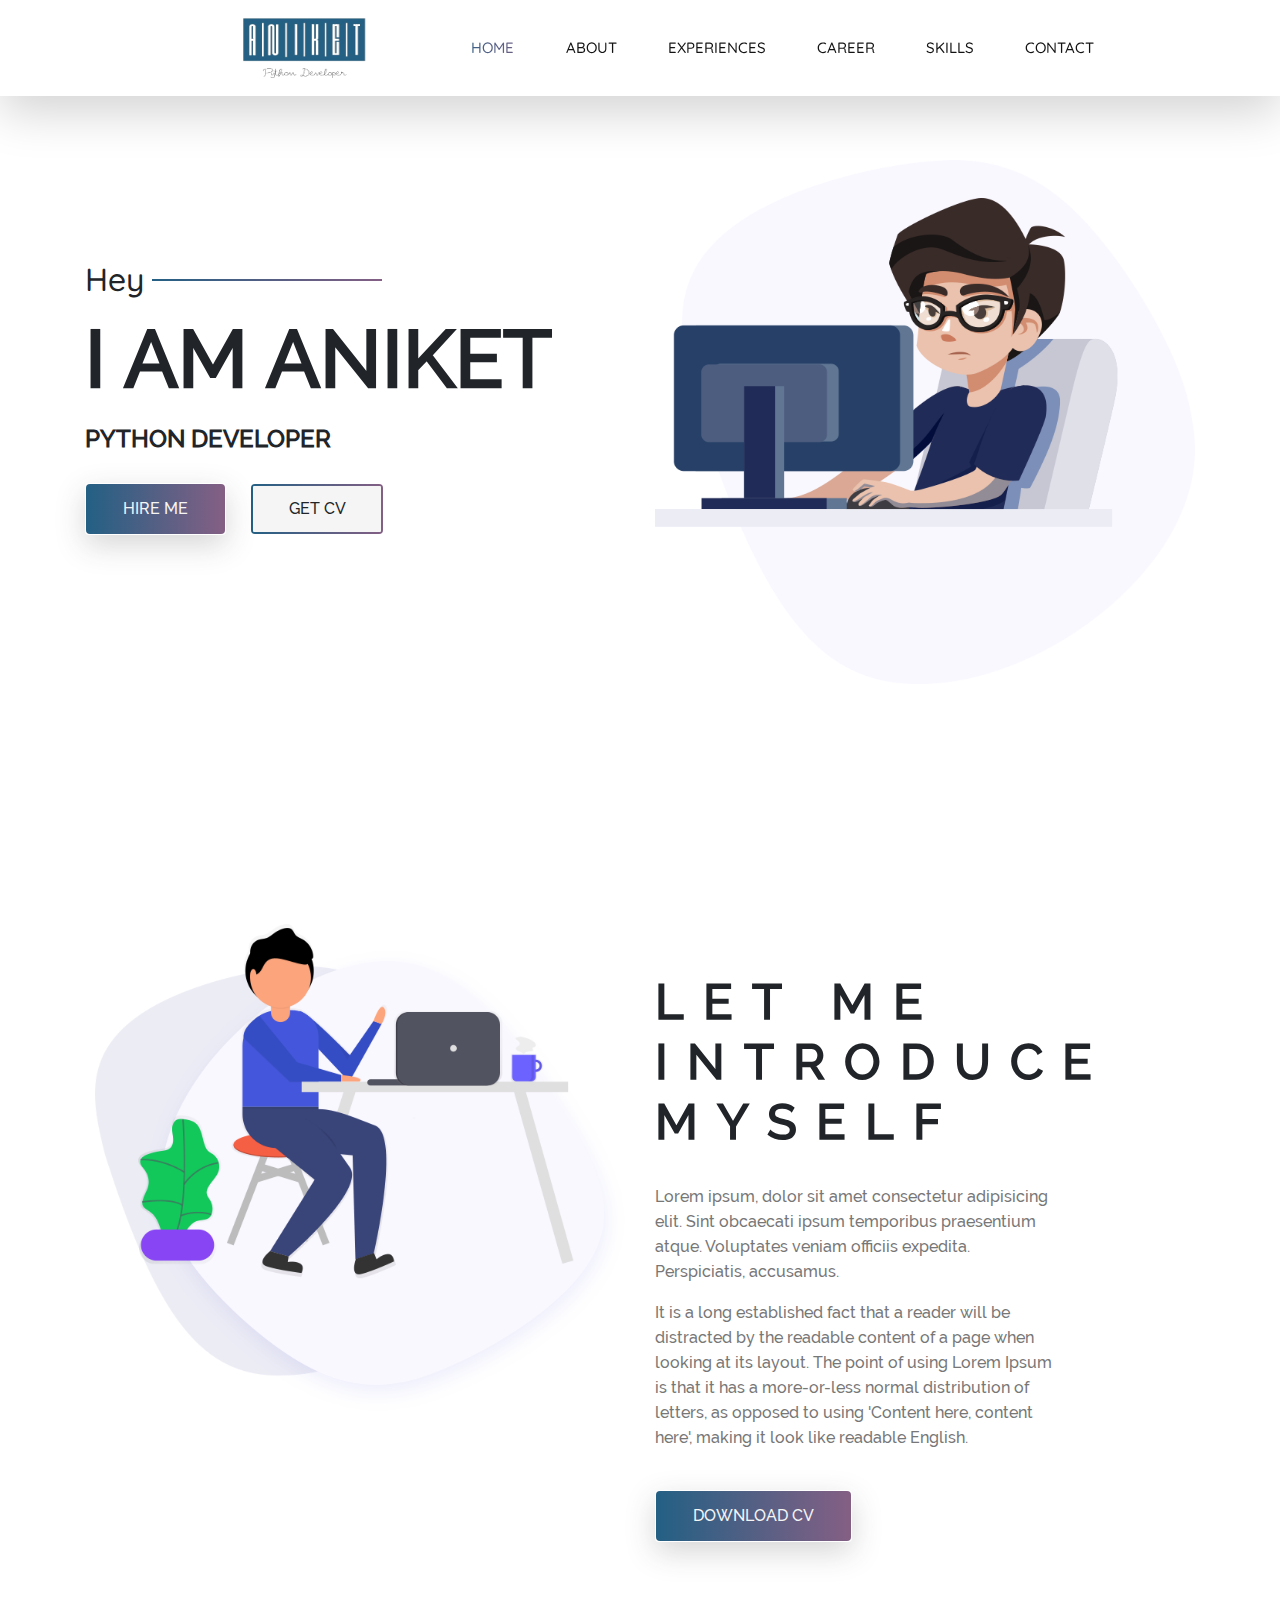
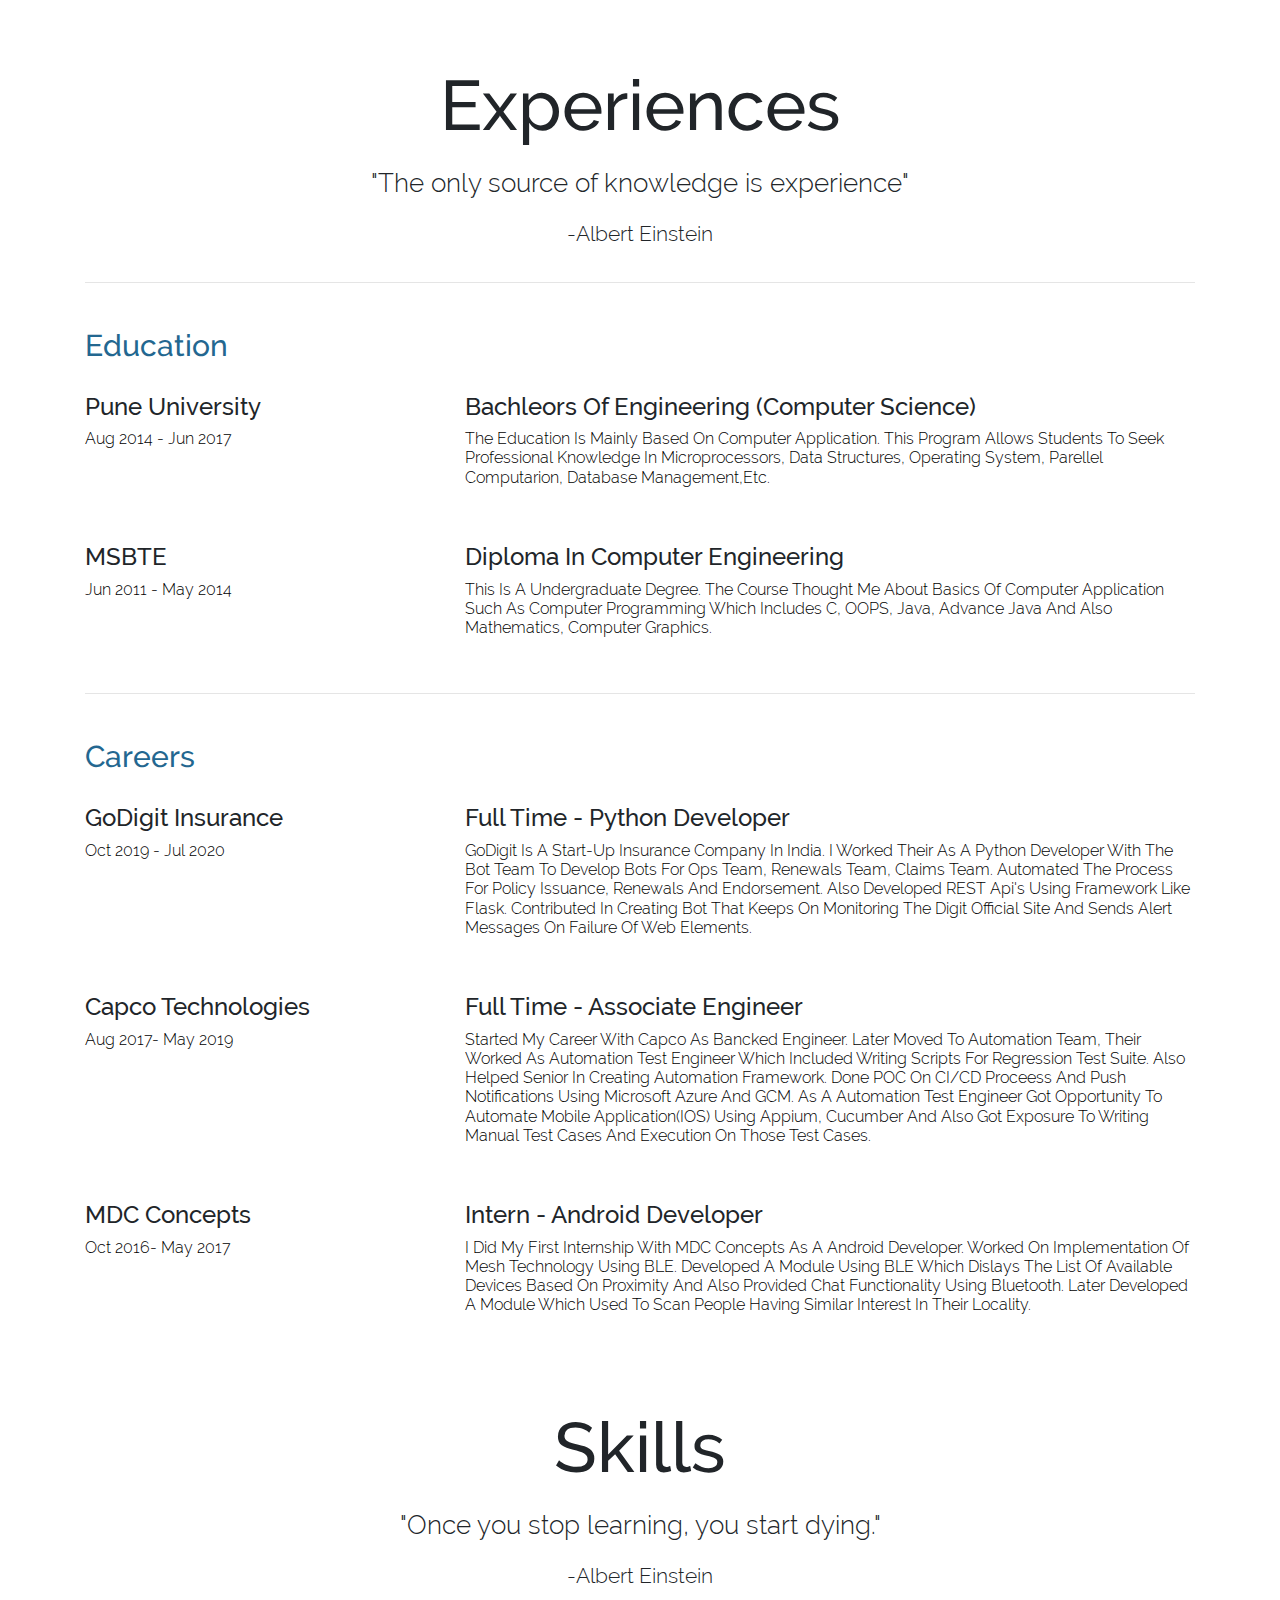
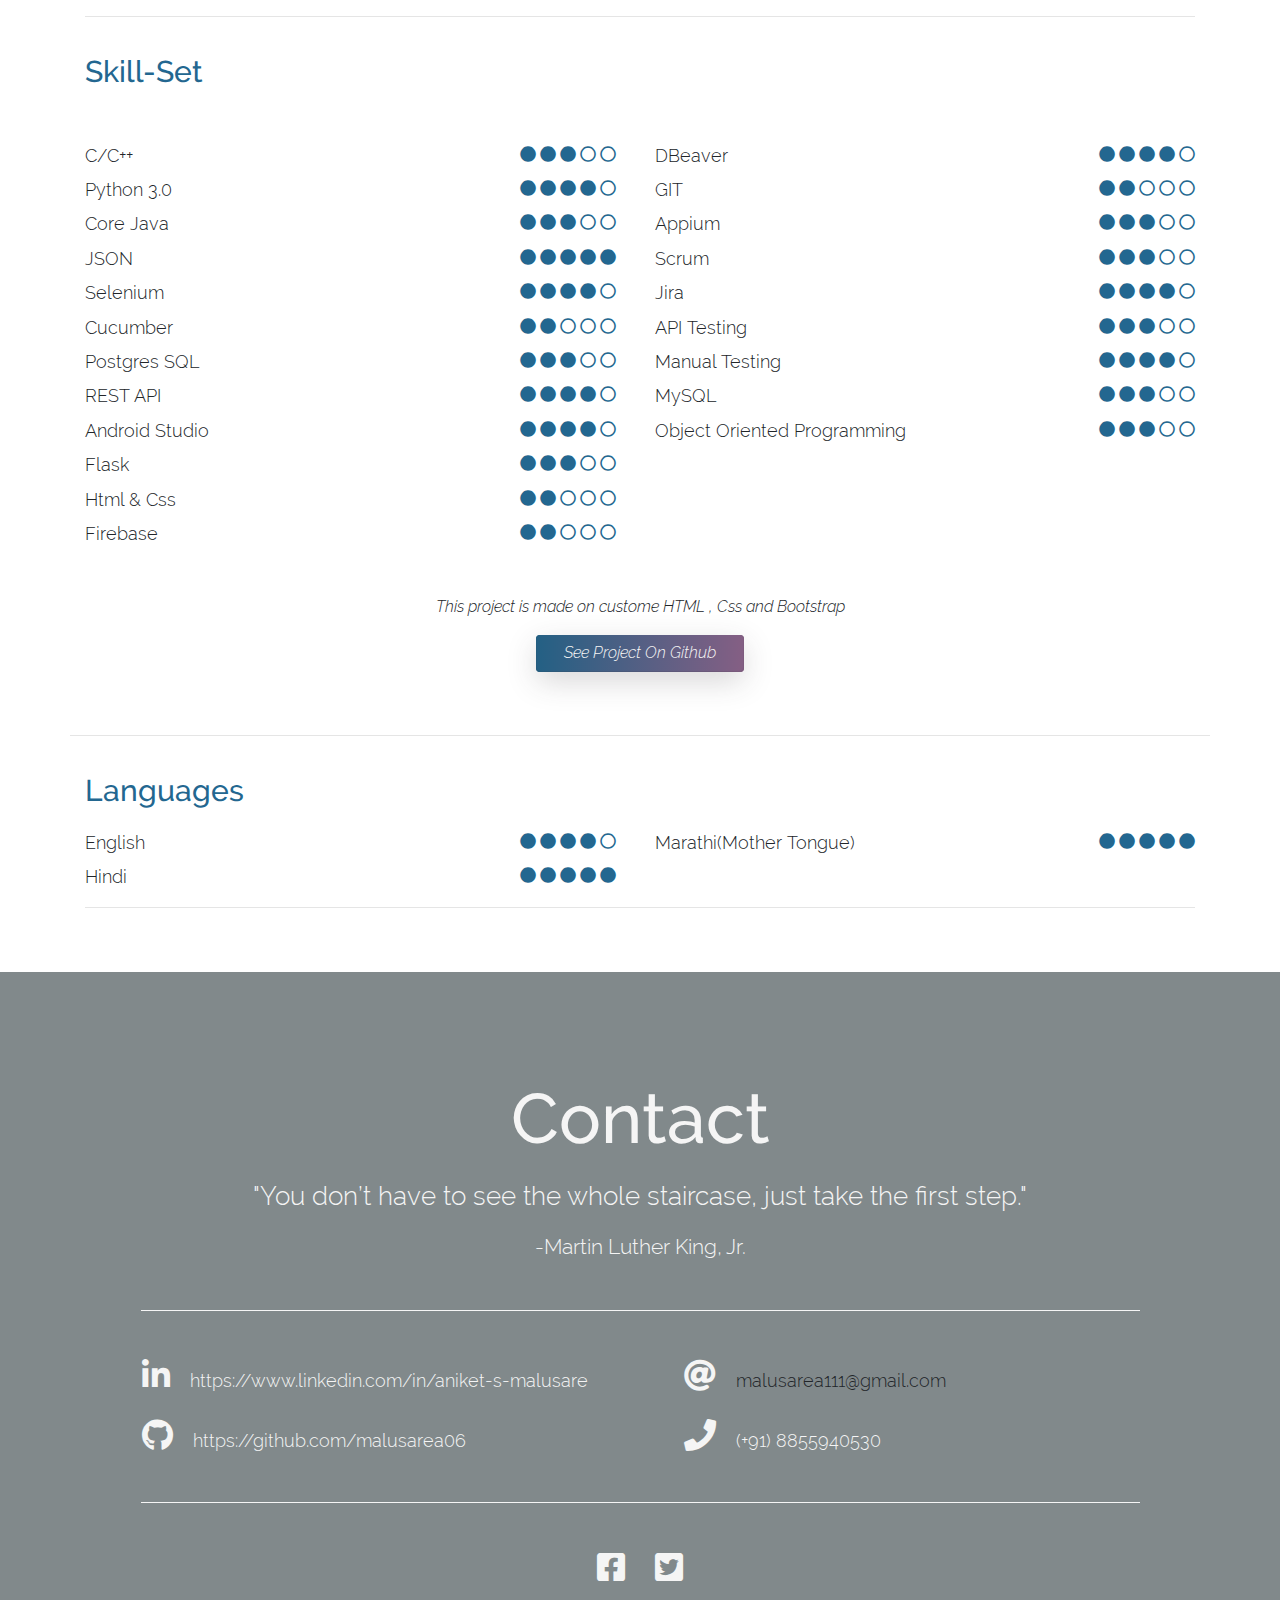
<file: index.html>
<!DOCTYPE html>
<html lang="en">
 
<head>


  <meta charset="UTF-8">
  <meta name="viewport" content="width=device-width, initial-scale=1.0">
  <title>Learning Portfolio</title>

  <!-- Bootstrap css file-->
  <link rel="stylesheet" href="./css/bootstrap.min.css">

  <!-- Font awesome icons -->
  <link rel="stylesheet" href="./css/all.min.css">

  <!-- custom css file-->
  <link rel="stylesheet" href="./css/style.css">
</head>

<body>

  <!-- =============Header Section===================== -->
  <header class="header_area shadow-lg">
    <div class="main-menu">
      <nav class="navbar navbar-expand-lg navbar-light">
        <a class="navbar-brand" href="#"><img src="./img/logo.png" alt="mylogo" class="mylogo"></a>
        <button class="navbar-toggler" type="button" data-toggle="collapse" data-target="#navbarNav"
          aria-controls="navbarNav" aria-expanded="false" aria-label="Toggle navigation">
          <span class="navbar-toggler-icon"></span>
        </button>
        <div class="collapse navbar-collapse" id="navbarNav">
          <div class="mr-auto"></div>
          <ul class="navbar-nav">
            <li class="nav-item active">
              <a class="nav-link" href="#">Home <span class="sr-only">(current)</span></a>
            </li>
            <li class="nav-item">
              <a class="nav-link" href="#about-id">About</a>
            </li>
            <li class="nav-item">
              <a class="nav-link" href="#exp-id">Experiences</a>
            </li>
            <li class="nav-item">
              <a class="nav-link" href="#carrers">Career</a>
            </li>
            <li class="nav-item">
              <a class="nav-link" href="#skills">Skills</a>
            </li>
            <li class="nav-item">
              <a class="nav-link" href="#contact">Contact</a>
            </li>
            
          </ul>
        </div>
      </nav>
    </div>
  </header>
  <!-- =============End of Header====================== -->

  <!-- ===========Start Main Area================== -->

  <main class="site-main">
    <!-- ================Start Banner Section==================== -->
    <section class="site-banner">
      <div class="container">
        <div class="row">
          <div class="col-lg-6 col-md-12 site-title">
            <h3 class="title-text">Hey</h3>
            <h1 class="title-text text-uppercase">I am Aniket</h1>
            <h4 class="title-text text-uppercase">Python Developer</h4>
            <div class="site-buttons">
              <div class="d-flex flex-row flex-wrap">
                <button type="button"  class="btn button primary-button mr-4 text-uppercase">
                  hire me
                </button>
                <button type="button" onclick="window.open('mycv.pdf')" class="btn button secondary-button text-uppercase">
                  get cv
                </button>
              </div>
            </div>
          </div>
          <div class="col-lg-6 col-md-12 banner-image pt-5">
            <img src="./img/banner/banner-image.png" alt="banner-img" class="img-fluid">
          </div>
        </div>
      </div>

    </section>
    <!-- ================End Banner Section==================== -->


    <!-- ==============Start about area================== -->
    <section class="about-area" id="about-id">
      <div class="container-fluid">
        <div class="row">
          <div class="col-lg-6 col-md-12">
            <div class="about-image">
              <img src="./img/about-us.png" alt="About us" class="img-fluid">
            </div>
          </div>
          <div class="col-lg-6 col-md-12 about-title">
            <h2 class="text-uppercase pt-5">
              <span>Let me</span>
              <span>introduce</span>
              <span>myself</span>
            </h2>
            <div class="paragraph py-4 w-75">
              <p class="para">
                Lorem ipsum, dolor sit amet consectetur adipisicing elit. Sint obcaecati ipsum temporibus praesentium
                atque. Voluptates veniam officiis expedita. Perspiciatis, accusamus.
              </p>
              <p class="para">
                It is a long established fact that a reader will be distracted by the readable content of a page
                when looking at its layout. The point of using Lorem Ipsum is that it has a more-or-less normal
                distribution of letters, as opposed to using 'Content here, content here', making it look like readable
                English.
              </p>
            </div>
            <button type="button" class="btn button primary-button text-uppercase" onclick="window.open('mycv.pdf')">Download cv</button>
          </div>
        </div>

      </div>
    </section>

    <!-- ==============End about area================== -->


    <!-- ===========Start expirience area=========== -->
    <section class="experience-area" id="exp-id">
          <div class="container">
      <h2 class="text-center title-spec">Experiences</h2>
      <p class="text-center w-75 mx-auto mt-4 short-text">"The only source of knowledge is experience"</p>
      <p class="text-center w-25 mx-auto author-text">-Albert Einstein</p>
      <div class="row">
        <div class="col-sm-4"></div>
        <div class="col-sm-8"></div>
      </div>
    </div>

        <div class="container education" id="education">
          <hr class="exp-line w-100">
          <div class="row mt-5">
            <div class="col-sm-4">
              <h2 class="text-left head-text">Education</h2>
            </div>
          </div>
          
          <div class="row mt-4 education-back">
            <div class="col-sm-4">
              <h2 class="text-left text-capitalize edu-text">Pune University</h2>
              <h1 class="text-left time-span">Aug 2014 - Jun 2017</h1>
            </div>
            <div class="col-sm-8">
              <h2 class="text-left text-capitalize edu-text">Bachleors Of Engineering (Computer Science)</h2>
              <h1 class="text-left text-capitalize exp-info">
                the education is mainly based on computer application. This program allows students to seek professional 
                knowledge in microprocessors, data structures, operating system, parellel computarion,
                database management,etc.
              </h1>
            </div>
          </div>

          <div class="row mt-5">
            <div class="col-sm-4">
              <h2 class="text-left text-uppercase edu-text">msbte</h2>
              <h1 class="text-left time-span">Jun 2011 - May 2014</h1>
            </div>
            <div class="col-sm-8">
              <h2 class="text-left text-capitalize edu-text">diploma in computer Engineering</h2>
              <h1 class="text-left text-capitalize exp-info"> This is a undergraduate degree. The course thought me about basics of computer application such as
                computer programming which includes C, OOPS, Java, Advance java and also mathematics, computer graphics.</h1>
            </div>
          </div>
        </div>
        <!-- =======End of Education -->

        <!-- Start of Career -->
        <div class="container mt-5 career-title" id="carrers">
          <hr class="exp-line w-100">
          <div class="row mt-5">
            <div class="col-sm-4">
              <h2 class="text-left head-text">Careers</h2>
            </div>
          </div>
        

          <!-- Go Dgiti insurance -->
          <div class="row mt-4">
            <div class="col-sm-4">
              <h2 class="text-left text-capitalize edu-text">GoDigit Insurance</h2>
              <h1 class="text-left text-capitalize exp-info">Oct 2019 - Jul 2020</h1>
            </div>
            <div class="col-sm-8">
              <h2 class="text-left text-capitalize edu-text">Full Time - Python Developer</h2>
              <h1 class="text-left text-capitalize exp-info">GoDigit is a start-up insurance company in India. I worked their as a python Developer
                with the bot team to develop bots for ops team, renewals team, claims team. Automated the process for 
                policy issuance, renewals and endorsement. Also developed REST api's using framework like flask. Contributed in creating 
                bot that keeps on monitoring the digit official site and sends alert messages on failure of web elements. 
              </h1>
            </div>
          </div>

          <!-- Capco Technologies -->
          <div class="row mt-5">
            <div class="col-sm-4">
              <h2 class="text-left text-capitalize edu-text">Capco Technologies</h2>
              <h1 class="text-left text-capitalize exp-info">Aug 2017- May 2019</h1>
            </div>
            <div class="col-sm-8">
              <h2 class="text-left text-capitalize edu-text">Full Time - Associate Engineer</h2>
              <h1 class="text-left text-capitalize exp-info">Started my career with capco as bancked engineer. Later moved to automation team, their worked as
                automation test engineer which included writing scripts for regression test suite. Also helped senior in creating automation framework. 
                Done POC on CI/CD proceess and Push notifications using Microsoft azure and GCM. As a automation test engineer got opportunity to
                automate mobile application(iOS) using appium, cucumber and also got exposure to writing manual test cases and execution on those test cases.  
              </h1>
            </div>
          </div>
          <!-- MDC Concepts -->
          <div class="row mt-5">
            <div class="col-sm-4">
              <h2 class="text-left text-capitalize edu-text">MDC Concepts</h2>
              <h1 class="text-left text-capitalize exp-info">Oct 2016- May 2017</h1>
            </div>
            <div class="col-sm-8">
              <h2 class="text-left text-capitalize edu-text">Intern - Android Developer</h2>
              <h1 class="text-left text-capitalize exp-info">I did my first internship with MDC concepts as a android developer.
                Worked on implementation of mesh technology using BLE. Developed a module using BLE which dislays the list of
                available devices based on proximity and also provided chat functionality using bluetooth. Later developed a module which
                used to scan people having similar interest in their locality.  
              </h1>
            </div>
          </div>



          <!-- End of Carrer -->
        </div>
        
      </section>
  
    
      <!-- Skills area started -->
      <section class="skills-sec" id="skills">
        <div class="container ">
          <h2 class="text-center title-spec">Skills</h2>
          <p class="text-center w-75 mx-auto mt-4 short-text">"Once you stop learning, you start dying."</p>
          <p class="text-center w-25 mx-auto author-text">-Albert Einstein</p>
        </div>

        <div class="container skill-set">
          <hr class="exp-line mt-4">
          <div class="row">
            <div class="col-sm-6">
              <h2 class="text-capitalize text-left mt-4 head-text">Skill-Set</h2>
            </div>
            
          </div>

          <div class="row mt-5  ">
            <div class="col-sm-6 pr-4 skill-row">
              <span class=" text-left text-capitalize skill-text">C/C++</span>
              <span class=" float-right icon">
                <i class="fas fa-circle" style="color: #236790" ></i>
                <i class="fas fa-circle" style="color: #236790" ></i>
                <i class="fas fa-circle" style="color: #236790" ></i>
                <i class="far fa-circle" style="color: #236790"></i>
                <i class="far fa-circle" style="color: #236790"></i>
              </span>
              </div>
            <div class="col-sm-6 skill-row">
              <span class=" text-left text-capitalize skill-text">DBeaver</span>
              <span class=" float-right icon">
                <i class="fas fa-circle" style="color: #236790" ></i>
                <i class="fas fa-circle" style="color: #236790" ></i>
                <i class="fas fa-circle" style="color: #236790" ></i>
                <i class="fas fa-circle" style="color: #236790"></i>
                <i class="far fa-circle" style="color: #236790"></i>
              </span>
              </div>
            </div>



            <div class="row mt-2  ">
              <div class="col-sm-6 pr-4 skill-row">
                <span class=" text-left text-capitalize skill-text">Python 3.0</span>
                <span class=" float-right icon">
                  <i class="fas fa-circle" style="color: #236790" ></i>
                  <i class="fas fa-circle" style="color: #236790" ></i>
                  <i class="fas fa-circle" style="color: #236790" ></i>
                  <i class="fas fa-circle" style="color: #236790"></i>
                  <i class="far fa-circle" style="color: #236790"></i>
                </span>
                </div>

                <div class="col-sm-6  skill-row">
                  <span class=" text-left text-capitalize skill-text">GIT</span>
                  <span class=" float-right icon">
                    <i class="fas fa-circle" style="color: #236790" ></i>
                    <i class="fas fa-circle" style="color: #236790" ></i>
                    <i class="far fa-circle" style="color: #236790" ></i>
                    <i class="far fa-circle" style="color: #236790"></i>
                    <i class="far fa-circle" style="color: #236790"></i>
                  </span>
                  </div>
              </div>



                 

            <div class="row mt-2  ">
              <div class="col-sm-6 pr-4 skill-row">
                <span class=" text-left text-capitalize skill-text">Core Java</span>
                <span class=" float-right icon">
                  <i class="fas fa-circle" style="color: #236790" ></i>
                  <i class="fas fa-circle" style="color: #236790" ></i>
                  <i class="fas fa-circle" style="color: #236790" ></i>
                  <i class="far fa-circle" style="color: #236790"></i>
                  <i class="far fa-circle" style="color: #236790"></i>
                </span>
                </div>

                <div class="col-sm-6  skill-row">
                  <span class=" text-left text-capitalize skill-text">Appium</span>
                  <span class=" float-right icon">
                    <i class="fas fa-circle" style="color: #236790" ></i>
                    <i class="fas fa-circle" style="color: #236790" ></i>
                    <i class="fas fa-circle" style="color: #236790" ></i>
                    <i class="far fa-circle" style="color: #236790"></i>
                    <i class="far fa-circle" style="color: #236790"></i>
                  </span>
                  </div>
              </div>


              <div class="row mt-2  ">
                <div class="col-sm-6 pr-4 skill-row">
                  <span class=" text-left text-capitalize skill-text">JSON</span>
                  <span class=" float-right icon">
                    <i class="fas fa-circle" style="color: #236790" ></i>
                    <i class="fas fa-circle" style="color: #236790" ></i>
                    <i class="fas fa-circle" style="color: #236790" ></i>
                    <i class="fas fa-circle" style="color: #236790"></i>
                    <i class="fas fa-circle" style="color: #236790"></i>
                  </span>
                  </div>

                  <div class="col-sm-6  skill-row">
                    <span class=" text-left text-capitalize skill-text">Scrum</span>
                    <span class=" float-right icon">
                      <i class="fas fa-circle" style="color: #236790" ></i>
                      <i class="fas fa-circle" style="color: #236790" ></i>
                      <i class="fas fa-circle" style="color: #236790" ></i>
                      <i class="far fa-circle" style="color: #236790"></i>
                      <i class="far fa-circle" style="color: #236790"></i>
                    </span>
                    </div>
                </div>

              <div class="row mt-2  ">
                <div class="col-sm-6 pr-4 skill-row">
                  <span class=" text-left text-capitalize skill-text">Selenium</span>
                  <span class=" float-right icon">
                    <i class="fas fa-circle" style="color: #236790" ></i>
                    <i class="fas fa-circle" style="color: #236790" ></i>
                    <i class="fas fa-circle" style="color: #236790" ></i>
                    <i class="fas fa-circle" style="color: #236790"></i>
                    <i class="far fa-circle" style="color: #236790"></i>
                  </span>
                  </div>

                  <div class="col-sm-6  skill-row">
                    <span class=" text-left text-capitalize skill-text">Jira</span>
                    <span class=" float-right icon">
                      <i class="fas fa-circle" style="color: #236790" ></i>
                      <i class="fas fa-circle" style="color: #236790" ></i>
                      <i class="fas fa-circle" style="color: #236790" ></i>
                      <i class="fas fa-circle" style="color: #236790"></i>
                      <i class="far fa-circle" style="color: #236790"></i>
                    </span>
                    </div>
                </div>

                <div class="row mt-2  ">
                  <div class="col-sm-6 pr-4 skill-row">
                    <span class=" text-left text-capitalize skill-text">Cucumber</span>
                    <span class=" float-right icon">
                      <i class="fas fa-circle" style="color: #236790" ></i>
                      <i class="fas fa-circle" style="color: #236790" ></i>
                      <i class="far fa-circle" style="color: #236790" ></i>
                      <i class="far fa-circle" style="color: #236790"></i>
                      <i class="far fa-circle" style="color: #236790"></i>
                    </span>
                    </div>

                    <div class="col-sm-6  skill-row">
                      <span class=" text-left text-capitalize skill-text">API Testing</span>
                      <span class=" float-right icon">
                        <i class="fas fa-circle" style="color: #236790" ></i>
                        <i class="fas fa-circle" style="color: #236790" ></i>
                        <i class="fas fa-circle" style="color: #236790" ></i>
                        <i class="far fa-circle" style="color: #236790"></i>
                        <i class="far fa-circle" style="color: #236790"></i>
                      </span>
                      </div>
                  </div>

                  <div class="row mt-2  ">
                    <div class="col-sm-6 pr-4 skill-row">
                      <span class=" text-left text-capitalize skill-text">Postgres SQL</span>
                      <span class=" float-right icon">
                        <i class="fas fa-circle" style="color: #236790" ></i>
                        <i class="fas fa-circle" style="color: #236790" ></i>
                        <i class="fas fa-circle" style="color: #236790" ></i>
                        <i class="far fa-circle" style="color: #236790"></i>
                        <i class="far fa-circle" style="color: #236790"></i>
                      </span>
                      </div>

                      <div class="col-sm-6  skill-row">
                        <span class=" text-left text-capitalize skill-text">Manual Testing</span>
                        <span class=" float-right icon">
                          <i class="fas fa-circle" style="color: #236790" ></i>
                          <i class="fas fa-circle" style="color: #236790" ></i>
                          <i class="fas fa-circle" style="color: #236790" ></i>
                          <i class="fas fa-circle" style="color: #236790"></i>
                          <i class="far fa-circle" style="color: #236790"></i>
                        </span>
                        </div>
                    </div>


                    <div class="row mt-2  ">
                      <div class="col-sm-6 pr-4 skill-row">
                        <span class=" text-left text-capitalize skill-text">REST API</span>
                        <span class=" float-right icon">
                          <i class="fas fa-circle" style="color: #236790" ></i>
                          <i class="fas fa-circle" style="color: #236790" ></i>
                          <i class="fas fa-circle" style="color: #236790" ></i>
                          <i class="fas fa-circle" style="color: #236790"></i>
                          <i class="far fa-circle" style="color: #236790"></i>
                        </span>
                        </div>

                        <div class="col-sm-6  skill-row">
                          <span class=" text-left text-capitalize skill-text">MySQL</span>
                          <span class=" float-right icon">
                            <i class="fas fa-circle" style="color: #236790" ></i>
                            <i class="fas fa-circle" style="color: #236790" ></i>
                            <i class="fas fa-circle" style="color: #236790" ></i>
                            <i class="far fa-circle" style="color: #236790"></i>
                            <i class="far fa-circle" style="color: #236790"></i>
                          </span>
                          </div>
                      </div>

                      <div class="row mt-2  ">
                        <div class="col-sm-6 pr-4 skill-row">
                          <span class=" text-left text-capitalize skill-text">Android Studio</span>
                          <span class=" float-right icon">
                            <i class="fas fa-circle" style="color: #236790" ></i>
                            <i class="fas fa-circle" style="color: #236790" ></i>
                            <i class="fas fa-circle" style="color: #236790" ></i>
                            <i class="fas fa-circle" style="color: #236790"></i>
                            <i class="far fa-circle" style="color: #236790"></i>
                          </span>
                          </div>

                          <div class="col-sm-6  skill-row">
                            <span class=" text-left text-capitalize skill-text">Object Oriented Programming</span>
                            <span class=" float-right icon">
                              <i class="fas fa-circle" style="color: #236790" ></i>
                              <i class="fas fa-circle" style="color: #236790" ></i>
                              <i class="fas fa-circle" style="color: #236790" ></i>
                              <i class="far fa-circle" style="color: #236790"></i>
                              <i class="far fa-circle" style="color: #236790"></i>
                            </span>
                            </div>
                        </div>

                        <div class="row mt-2  ">
                          <div class="col-sm-6 pr-4 skill-row">
                            <span class=" text-left text-capitalize skill-text">Flask</span>
                            <span class=" float-right icon">
                              <i class="fas fa-circle" style="color: #236790" ></i>
                              <i class="fas fa-circle" style="color: #236790" ></i>
                              <i class="fas fa-circle" style="color: #236790" ></i>
                              <i class="far fa-circle" style="color: #236790"></i>
                              <i class="far fa-circle" style="color: #236790"></i>
                            </span>
                            </div>
                          </div>

                      <div class="row mt-2  ">
                        <div class="col-sm-6 pr-4 skill-row">
                          <span class=" text-left text-capitalize skill-text">Html & Css</span>
                          <span class=" float-right icon">
                            <i class="fas fa-circle" style="color: #236790" ></i>
                            <i class="fas fa-circle" style="color: #236790" ></i>
                            <i class="far fa-circle" style="color: #236790" ></i>
                            <i class="far fa-circle" style="color: #236790"></i>
                            <i class="far fa-circle" style="color: #236790"></i>
                          </span>
                          </div>
                        </div>
                      
                        <div class="row mt-2  ">
                          <div class="col-sm-6 pr-4 skill-row">
                            <span class=" text-left text-capitalize skill-text">Firebase</span>
                            <span class=" float-right icon">
                              <i class="fas fa-circle" style="color: #236790" ></i>
                              <i class="fas fa-circle" style="color: #236790" ></i>
                              <i class="far fa-circle" style="color: #236790" ></i>
                              <i class="far fa-circle" style="color: #236790"></i>
                              <i class="far fa-circle" style="color: #236790"></i>
                            </span>
                            </div>
                          </div>
            </div>
         <div class="container proj-info mt-5">
           <p class="text-center text-captalize">This project is made on custome HTML , Css and Bootstrap</p>
           
           <div class="row">
             <div class="col text-center">
              <button type="button" class="btn git-btn  
               text-capitalize" onclick="window.open('https://github.com/malusarea06/Portfolio/tree/dev', '_blank'); return false;">
               see project on github</button>
             </div>
           </div>
        

           <!-- Language section -->
           <div class="row mt-5">
            <hr class="exp-line w-100">
             <div class="col-sm-6">
              <h2 class="text-capitalize text-left mt-4 head-text">Languages</h2>
             </div>
           </div>

           <div class="row mt-3  ">
            <div class="col-sm-6 pr-4 skill-row">
              <span class=" text-left text-capitalize skill-text">English</span>
              <span class=" float-right icon">
                <i class="fas fa-circle" style="color: #236790" ></i>
                <i class="fas fa-circle" style="color: #236790" ></i>
                <i class="fas fa-circle" style="color: #236790" ></i>
                <i class="fas fa-circle" style="color: #236790"></i>
                <i class="far fa-circle" style="color: #236790"></i>
              </span>
              </div>
            <div class="col-sm-6 skill-row">
              <span class=" text-left text-capitalize skill-text">Marathi(Mother Tongue)</span>
              <span class=" float-right icon">
                <i class="fas fa-circle" style="color: #236790" ></i>
                <i class="fas fa-circle" style="color: #236790" ></i>
                <i class="fas fa-circle" style="color: #236790" ></i>
                <i class="fas fa-circle" style="color: #236790"></i>
                <i class="fas fa-circle" style="color: #236790"></i>
              </span>
              </div>
            </div>

            <div class="row mt-2  ">
              <div class="col-sm-6 pr-4 skill-row">
                <span class=" text-left text-capitalize skill-text">Hindi</span>
                <span class=" float-right icon">
                  <i class="fas fa-circle" style="color: #236790" ></i>
                  <i class="fas fa-circle" style="color: #236790" ></i>
                  <i class="fas fa-circle" style="color: #236790" ></i>
                  <i class="fas fa-circle" style="color: #236790"></i>
                  <i class="fas fa-circle" style="color: #236790"></i>
                </span>
                </div>
              </div>


          <hr class="exp-line mt-3 w-100">
          </div>
          <br><br>
      </section>
      <!-- Skill section End -->

      <!-- Contact Section -->
      <section class="contact-me" id="contact">
        <div class="container">
          <h2 class="text-center text-capitalize contct">Contact</h2>
          <p class="text-center w-75 mx-auto mt-4 con-text">"You don’t have to see the whole staircase, just take the first step."</p>
          <p class="text-center w-25 mx-auto auth-text">-Martin Luther King, Jr.</p>
          <hr class="exp-lin mt-5" style="width: 90%;">
        


          <div class="row mt-5">
            <div class="col sm-6" style="margin-left: 5%;">
              <div class="linked-in">
                <a href="https://www.linkedin.com/in/aniket-s-malusare"><i class="fab fa-linkedin-in fa-2x" style="color: whitesmoke;" ></i></a>
                <a class="link-meth ml-3 mb-1" href=" https://www.linkedin.com/in/aniket-s-malusare
                "> https://www.linkedin.com/in/aniket-s-malusare
              </a>
              </div>

              <div class="linked-in mt-4">
                <a href="https://github.com/malusarea06"><i class="fab fa-github fa-2x" style="color: whitesmoke;" ></i></a>
                <a class="link-meth ml-3 mb-1" href=" https://www.linkedin.com/in/aniket-s-malusare
                "> https://github.com/malusarea06
              </a>
              </div>
            </div>

            <div class="col sm-6">
              <div class="linked-in">
                <i class="fas fa-at fa-2x" style="color: whitesmoke;" ></i>
                <a class="link-meth ml-3" > malusarea111@gmail.com
              </a>
            </div>

            <div class="linked-in mt-4">
              <a><i class="fas fa-phone fa-2x" style="color: whitesmoke;" ></i></a>
              <a class="link-meth ml-3" href=" https://www.linkedin.com/in/aniket-s-malusare
              "> (+91) 8855940530
            </a>
            </div>
          </div>
          
          </div>
          <hr class="exp-lin mt-5" style="width: 90%;">
          
          <div class="row mt-5">
            <div class="col cm-6">
              <span class="float-right">
                <a href="https://www.facebook.com/aniket.malusare.54"><i class="fab fa-facebook-square fa-2x" style="color: whitesmoke;"></i></a>
              </span>
            </div>

            <div class="col cm-6">
              <span class="float-left">
                <a href="https://twitter.com/AniketMalusare3"><i class="fab fa-twitter-square fa-2x" style="color: whitesmoke;"></i></a>
              </span>
            </div>
          </div>
        </div>
        <br>
        <br>
        <br>
        <br>
        <br>

      </section>
      
      
  </main> 
  <!-- ===========End Main Area================== -->













  <!-- Jquery file -->
  <script src="./js/jquery.3.5.1.js"></script>

  <!-- Bootstrap js file-->
  <script src="./js/bootstrap.min.js"></script>
</body>

</html>
</file>
<file: css/style.css>
/* import fonts from fonts.css */
@import url(fonts.css);
@import url(/css/partials/_variables.css);
@import url(/css/partials/_globals.css);


/* Start Navigation */
.header_area .main-menu .navbar .navbar-brand{
    padding : 0 2rem 0 5rem; 
}

header{
    z-index: 3;
    position: fixed;
    width: 100%;
    background: white;
}

.mylogo{
    height: 5vw;
    width: 10vw;
}

.header_area .main-menu .navbar{
    padding: 1rem 10rem;
}

.header_area .main-menu .nav-item .nav-link{
    font: normal 500 15px/2px var(--quicksands);
    text-transform: uppercase;
    padding: 1.6rem;
    color: var(--title-color);
}


.header_area .main-menu .navbar-nav .active a{
    background: var(--gradient-color);
    -webkit-background-clip: text;
    -webkit-text-fill-color: transparent;
    background-clip: text;
}

.header_area .main-menu .navbar-nav a:hover{
    background: var(--gradient-color);
    -webkit-background-clip: text;
    -webkit-text-fill-color: transparent;
    background-clip: text;
}


/* end navigation */


/* Banner Image
.site-main .site-banner{
    background: url(/img/banner/home-banner.png) no-repeat;
    background-position: 0% 50%;
} */

/* .site-title{
    display: flex;
    flex-direction: column;
    align-items: center;
} */

.site-main .site-banner .site-title h3{
    padding-top: 45%;
    font-weight: 500;
    font-size: 2rem;
    font-family: var(--quicksands);
    
}

.site-main .site-banner .site-title h3::after{
    content: "";
    height: 2px;
    width: 18vw;
    background: var(--gradient-color);
    display: inline-block;
    margin-left: 8px;
    transform: translateY(-10px);
}

.site-main .site-banner .site-title h1{
    font-size: 5rem;
}

.site-main .site-banner .site-title h4{
    font-size: 1.5rem;
}

.site-main .site-banner .banner-image > img{
    padding: 7rem 0;
    width: 90rem;
}

/* End Banner Image */

/* About section */
.site-main .about-area{
    padding: 8rem 5rem;
}


.site-main .about-area .about-title h2>span{
    display: block;
    font: normal bold 49px/60px var(--raleway);
    letter-spacing: 19px;
}
/* End About section */


/* Experience Section */

.experience-area .exp-container{
    text-align: center;
}

.experience-area .exp-title{
    font: normal 500 80px/80px var(--raleway);
    letter-spacing: 3px;

}
.exp-line{
    border: 1px thin grey;
}

.title-spec{
    font-weight: 2rem;
    font: normal 500 70px/70px var(--raleway);
    letter-spacing: 1.6;
}


.short-text{
    font-family: 'raleway-thin';
    font-size: 1.6rem;
}

.author-text{
    font-family: 'raleway-thin';
    font-size: 1.3rem;
}

.exp-info{
    font-family: 'raleway-thin';
    color: black;
    font-size: 1rem;
}

/* .head-text{
    font: normal 500 30px/30px var(--raleway);
    background: linear-gradient(var(--primary-color),var(--primary-color2));
    -webkit-background-clip: text;
    -webkit-text-fill-color: transparent;
} */
.head-text{
    font: normal 500 30px/30px var(--raleway);
    color: #236790;
}

.skills-sec{
    margin-top: 7%;
}

.edu-text{
    font-family: 'raleway';
    font-size: 1.5rem;
    font-weight: 500;

}

.time-span{
    font-family: 'raleway-thin';
    color: black;
    font-size: 1rem;
}

.skill-text{
    font-family: 'raleway-thin';
    font-size: 1.1rem;
}

.icon-color{
    background: linear-gradient(var(--primary-color),var(--primary-color2));
    -webkit-background-clip: text;
    -webkit-text-fill-color: transparent;
}

/* 
.skill-row:after,
.skill-row:before {
	content: '';
  position: absolute;
  left: 0;
  display: inline-block;
  height: 100%;
  width: 100%;
  padding-right: 5%;
  opacity: 0;
	-webkit-transition: opacity 0.35s, -webkit-transform 0.35s;
	transition: opacity 0.35s, transform 0.35s;
	
}

.skill-row:before {

    border-left: 1px solid #236790;
    border-right: 1px solid #236790;
    -webkit-transform: scale(1,0);
      transform: scale(1,0);
  }
  
.skill-row:after {
    
    border-bottom: 1px solid #236790;
    border-top: 1px solid #236790;
    -webkit-transform: scale(0,1);
      transform: scale(0,1);
  }
.skill-row:hover:after,
.skill-row:hover:before {
  opacity: 1;
	-webkit-transform: scale(1);
	transform: scale(1);
} */

.skill-row{
    transition: .4s ease-in-out;
}

.skill-row:hover{
    transform: scale(1.1);
}

.gitbtn{
    padding: .8rem 2.2rem;
    font: normal 500 13px/20px var(--raleway);
    position: relative;
    border: 3px solid transparent;
    border-radius: 4px;

}

.gitbtn.primary-button{
    background: var(--gradient-color);
    background-clip: padding-box;
    color: whitesmoke;
    transition: background.6s ease;
    box-shadow: var(--box-shadow);
}

.gitbtn.primary-button:hover{
    background: whitesmoke;
    background-clip: padding-box;
    color: black;
}

.contct{
    font-weight: 2rem;
    font: normal 500 70px/70px var(--raleway);
    letter-spacing: 1.6;
    padding-top: 10%;
    color: whitesmoke;
}

.contact-me{
    /* background: #4d5557; */
    background:#81898b;
}

.exp-lin{
    height: 1px;
    background-color: whitesmoke;
    border: thin;
}
.con-text{
    font-family: 'raleway-thin';
    font-size: 1.6rem;
    color: whitesmoke;
}

.auth-text{
    font-family: 'raleway-thin';
    font-size: 1.3rem;
    color: whitesmoke;

}

.ico{
    width: 50px;
    height: 50px;
}

.link-meth{
    font-family: 'raleway-thin';
    font-size: 1.1rem;
    color: whitesmoke;
    
}

.linked-in{
    
}

.link-meth:hover{
    color: whitesmoke;
}
</file>
